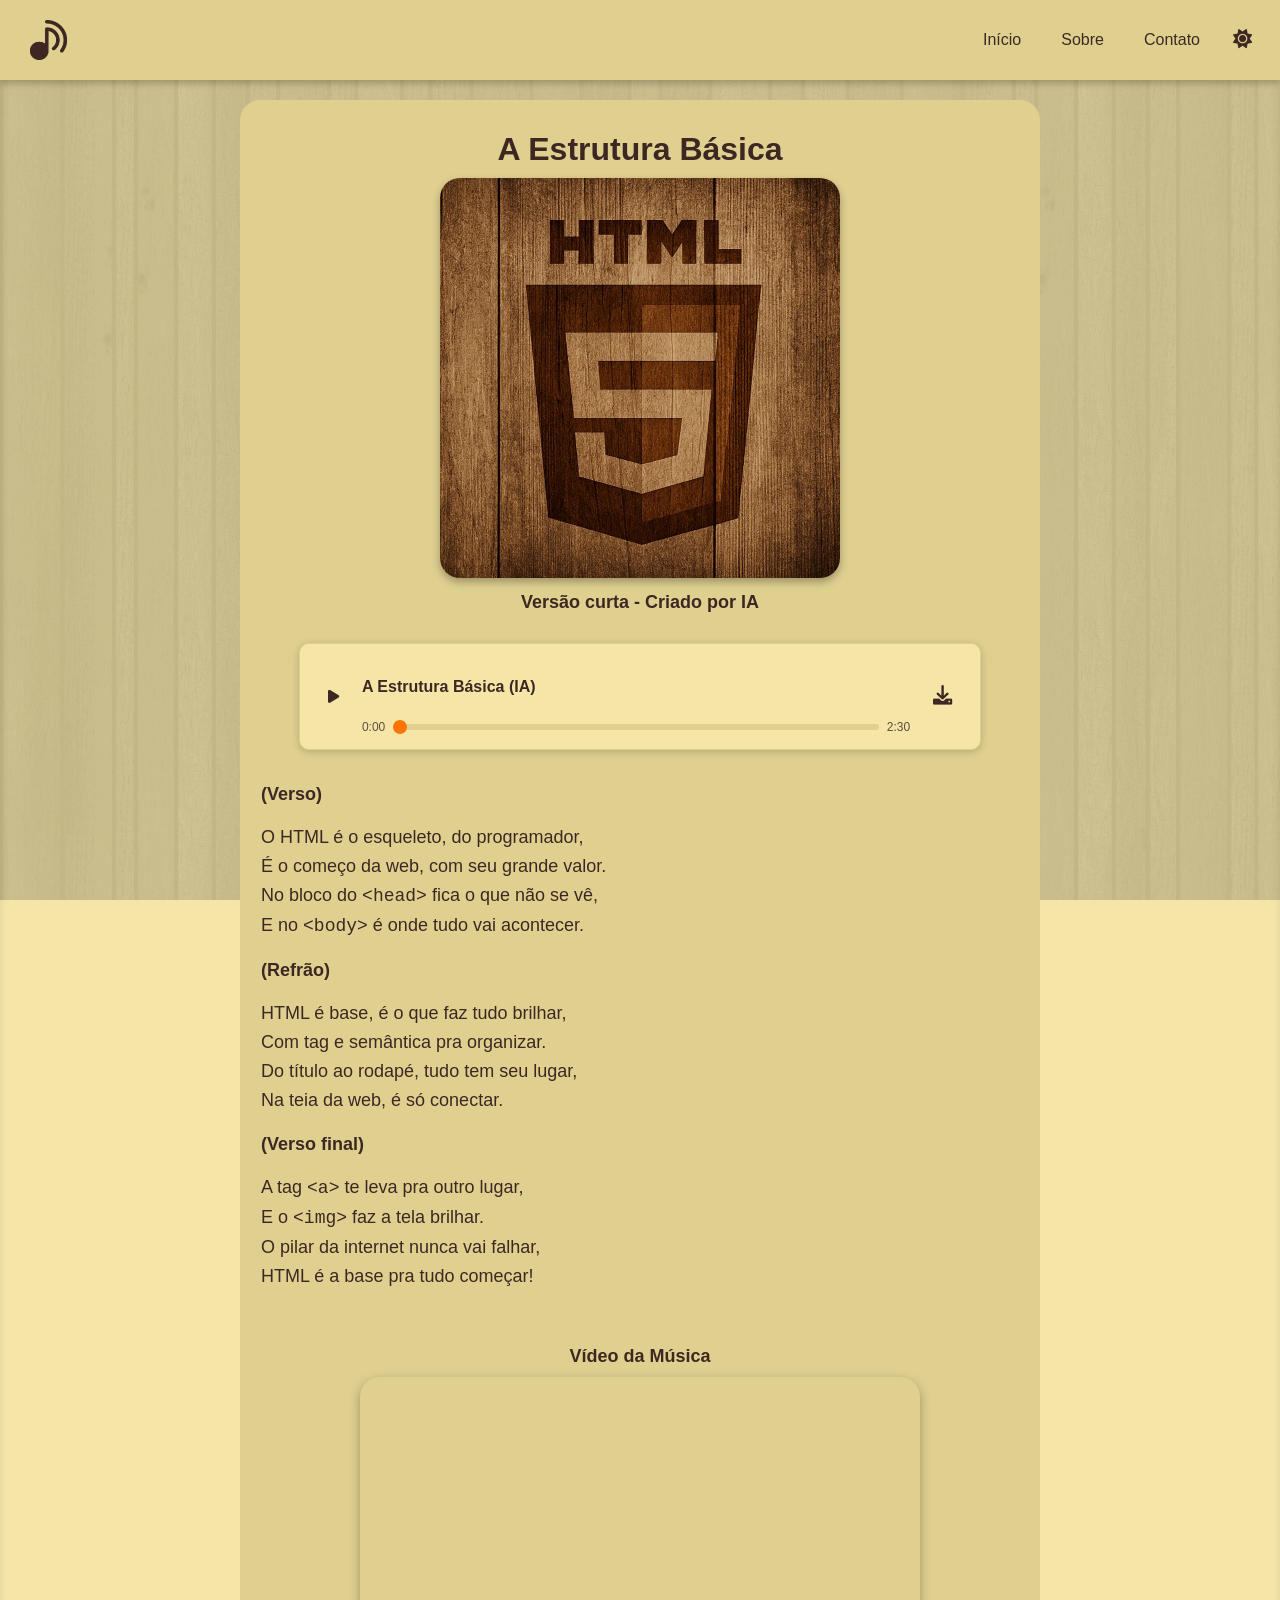
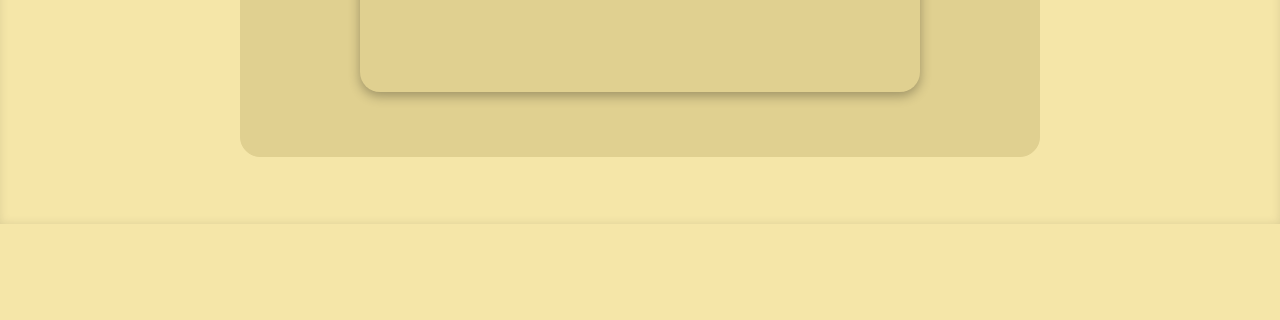
<file: index.html>
<!DOCTYPE html>
<html lang="pt-BR">
<head>
    <meta charset="UTF-8">
    <meta name="viewport" content="width=device-width, initial-scale=1.0">
    <title>Música HTML - Estrutura Básica</title>
    <!-- Ícone e Favicon -->
<link rel="icon" type="image/webp" href="imagens/logo-clara.webp">
<link rel="apple-touch-icon" href="imagens/logo-clara.webp">

<!-- ====================== -->
<!-- SEO BÁSICO (Google) -->
<!-- ====================== -->
<meta name="title" content="Música HTML - Estrutura Básica">
<meta name="description" content="Uma música criada com IA sobre a estrutura básica do HTML. Descubra como o HTML é o esqueleto da web!">
<meta name="author" content="Tom Rodrigues">
<meta name="robots" content="index, follow">
<meta name="theme-color" content="#f5e6a8">

<!-- ====================== -->
<!-- OPEN GRAPH (Facebook, WhatsApp, LinkedIn, etc.) -->
<!-- ====================== -->
<meta property="og:title" content="Música HTML - Estrutura Básica">
<meta property="og:description" content="Uma música criada com IA sobre a estrutura básica do HTML. Aprenda de forma divertida como a web começa!">
<meta property="og:image" content="https://tomdrd.github.io/music/imagens/ht.png">
<meta property="og:image:width" content="1200">
<meta property="og:image:height" content="630">
<meta property="og:url" content="https://tomdrd.github.io/music">
<meta property="og:type" content="website">
<meta property="og:locale" content="pt_BR">

<!-- ====================== -->
<!-- FAVICON E COMPATIBILIDADE -->
<!-- ====================== -->
<link rel="icon" sizes="32x32" href="imagens/logo-clara.webp" type="image/webp">
<link rel="icon" sizes="192x192" href="imagens/logo-clara.webp" type="image/webp">
<link rel="shortcut icon" href="imagens/logo-clara.webp" type="image/webp">


    <link rel="stylesheet" href="style.css">
    <link rel="stylesheet" href="https://cdnjs.cloudflare.com/ajax/libs/font-awesome/6.0.0-beta3/css/all.min.css">
</head>
<body>
<div id="header-container"></div>

    <main class="container">
        
        <article id="musica-html">
                          <h1>A Estrutura Básica</h1>
            <figure class="capa">
                <img src="imagens/ht.webp" alt="Capa da Música HTML" />
                <h2>Versão curta - Criado por IA</h2>
            </figure>
            <!-- Player de Música -->
            <div class="custom-audio-player">
        <audio id="audio-player" src="musica.mp3"></audio>

        <div class="player-controls">
            <button id="play-pause-btn" class="control-btn play-pause-btn">
                <i class="fas fa-play"></i>
            </button>
            
            <div class="track-info-area">
                <p id="player-title" class="player-title">A Estrutura Básica (IA)</p>
                <div class="progress-container">
                    <span id="current-time" class="time">0:00</span>
                    <input type="range" id="seek-bar" value="0" step="1" max="100">
                    <span id="duration" class="time">0:00</span>
                </div>
            </div>

            <button id="download-btn" class="control-btn" title="Baixar Música">
                <i class="fas fa-download"></i>
            </button>
        </div>
    </div><!-- FIM Player de Música -->
            <section class="letra">
                <div class="verso">
                    <b>(Verso)</b>
                    <p>
                        O HTML é o esqueleto, do programador,<br>
                        É o começo da web, com seu grande valor.<br>
                        No bloco do <code>&lt;head&gt;</code> fica o que não se vê,<br>
                        E no <code>&lt;body&gt;</code> é onde tudo vai acontecer.<br>
                    </p>
                </div>

                <div class="refrao">
                    <b>(Refrão)</b>
                    <p>
                        HTML é base, é o que faz tudo brilhar,<br>
                        Com tag e semântica pra organizar.<br>
                        Do título ao rodapé, tudo tem seu lugar,<br>
                        Na teia da web, é só conectar.<br>
                    </p>
                </div>

                <div class="verso-final">
                    <b>(Verso final)</b>
                    <p>
                        A tag <code>&lt;a&gt;</code> te leva pra outro lugar,<br>
                        E o <code>&lt;img&gt;</code> faz a tela brilhar.<br>
                        O pilar da internet nunca vai falhar,<br>
                        HTML é a base pra tudo começar!<br>
                    </p>
                </div>
            </section>
        </article>

        <section id="video" class="iframe-youtube">
            <h2>Vídeo da Música</h2>
            <iframe width="560" height="315" src="https://www.youtube.com/embed/_TU_8eK-ZZ4?si=ZCW_z7kp8yyn74h-" title="YouTube video player" frameborder="0" allow="accelerometer; autoplay; clipboard-write; encrypted-media; gyroscope; picture-in-picture; web-share" referrerpolicy="strict-origin-when-cross-origin" allowfullscreen></iframe>
        </section>
        
    </main>

<div id="footer-container"></div>

    <script src="script.js"></script>
   

</body>
</html>
</file>
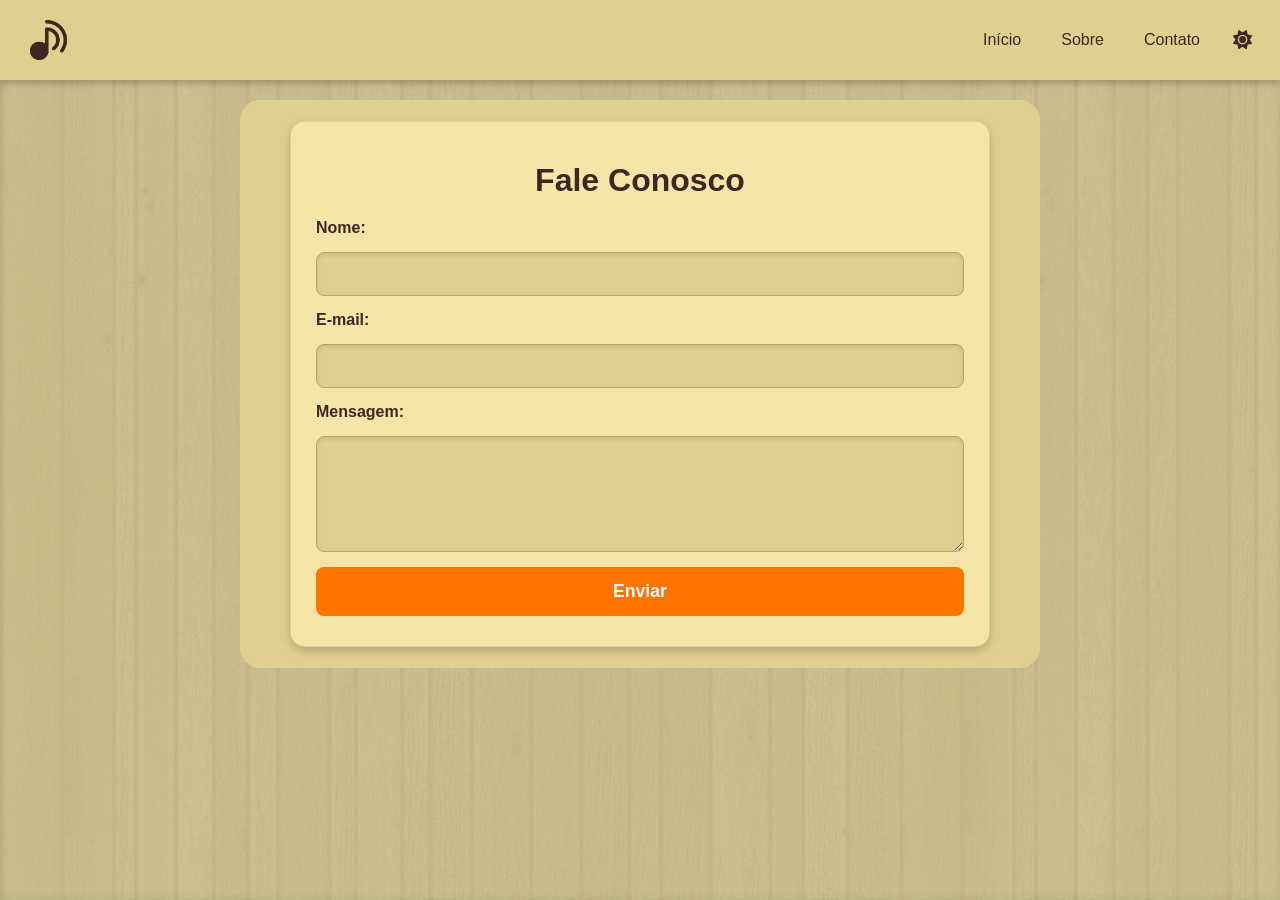
<file: contato.html>
<head>
    <meta charset="UTF-8" />
    <meta name="viewport" content="width=device-width, initial-scale=1.0" />
    <title>Contato — Música HTML</title>

    <link rel="stylesheet" href="style.css" />
    <link
      rel="stylesheet"
      href="https://cdnjs.cloudflare.com/ajax/libs/font-awesome/6.0.0-beta3/css/all.min.css"
    />
  </head>
<body>
  <div id="header-container"></div>
<main class="container">
  <section id="contato">
    <h1>Fale Conosco</h1>
    <form action="https://formspree.io/f/mldoypoj" method="POST" id="form-contato">
      <label for="nome">Nome:</label>
      <input type="text" id="nome" name="nome" required>

      <label for="email">E-mail:</label>
      <input type="email" id="email" name="email" required>

      <label for="mensagem">Mensagem:</label>
      <textarea id="mensagem" name="mensagem" rows="5" required></textarea>
      <input type="hidden" name="_next" value="/obrigado.html" />
      <button type="submit">Enviar</button>
    </form>
  </section>
</main>
  <div id="footer-container"></div>

  <script src="script.js"></script>
</body>
</file>
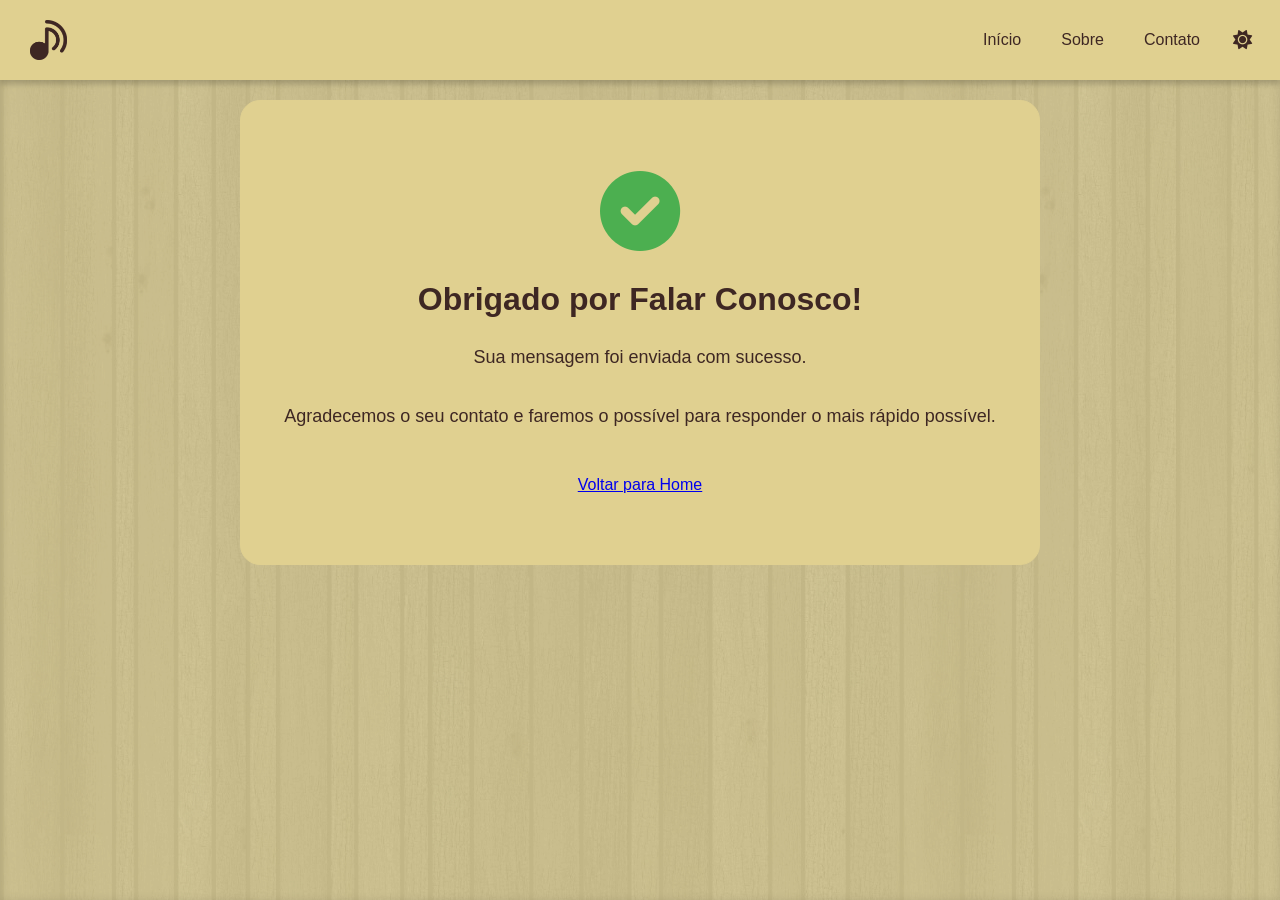
<file: obrigado.html>
<head>
    <meta charset="UTF-8" />
    <meta name="viewport" content="width=device-width, initial-scale=1.0" />
    <title>Titulo da página</title>

    <link rel="stylesheet" href="style.css" />
    <link
      rel="stylesheet"
      href="https://cdnjs.cloudflare.com/ajax/libs/font-awesome/6.0.0-beta3/css/all.min.css"
    />
  </head>
<body>
  <div id="header-container"></div>
<main class="container">
<section id="agradecimento" style="text-align: center; padding: 50px 0;">
        <i
          class="fas fa-check-circle"
          style="font-size: 5rem; color: #4caf50; margin-bottom: 20px;"
        ></i>
        <h1>Obrigado por Falar Conosco!</h1>
        <p>Sua mensagem foi enviada com sucesso.</p>
        <p>
          Agradecemos o seu contato e faremos o possível para responder o mais
          rápido possível.
        </p>
        <div style="margin-top: 30px;">
          <a href="/" class="btn-primary">Voltar para Home</a>
        </div>
      </section>
</main>
  <div id="footer-container"></div>

  <script src="script.js"></script>
</body>
</file>
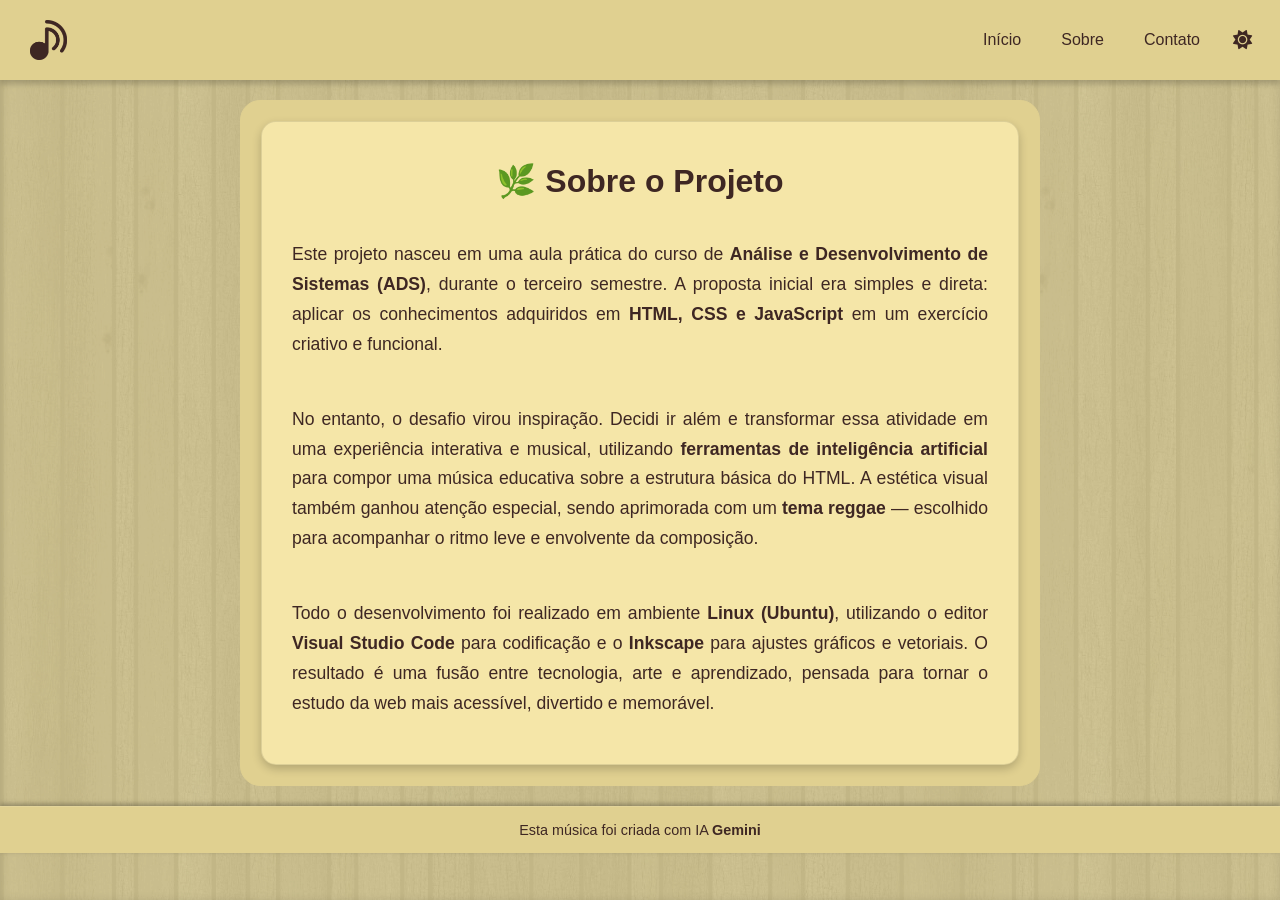
<file: sobre.html>
<head>
    <meta charset="UTF-8" />
    <meta name="viewport" content="width=device-width, initial-scale=1.0" />
    <title>Contato — Música HTML</title>

    <link rel="stylesheet" href="style.css" />
    <link
      rel="stylesheet"
      href="https://cdnjs.cloudflare.com/ajax/libs/font-awesome/6.0.0-beta3/css/all.min.css"
    />
  </head>
<body>
  <div id="header-container"></div>
  <main class="container">
    <section id="sobre">
  <h1>🌿 Sobre o Projeto</h1>
  <p style="text-align: justify;">
    Este projeto nasceu em uma aula prática do curso de <strong>Análise e Desenvolvimento de Sistemas (ADS)</strong>, durante o terceiro semestre. A proposta inicial era simples e direta: aplicar os conhecimentos adquiridos em <strong>HTML, CSS e JavaScript</strong> em um exercício criativo e funcional.
  </p>
  <p style="text-align: justify;">
    No entanto, o desafio virou inspiração. Decidi ir além e transformar essa atividade em uma experiência interativa e musical, utilizando <strong>ferramentas de inteligência artificial</strong> para compor uma música educativa sobre a estrutura básica do HTML. A estética visual também ganhou atenção especial, sendo aprimorada com um <strong>tema reggae</strong> — escolhido para acompanhar o ritmo leve e envolvente da composição.
  </p>
  <p style="text-align: justify;">
    Todo o desenvolvimento foi realizado em ambiente <strong>Linux (Ubuntu)</strong>, utilizando o editor <strong>Visual Studio Code</strong> para codificação e o <strong>Inkscape</strong> para ajustes gráficos e vetoriais. O resultado é uma fusão entre tecnologia, arte e aprendizado, pensada para tornar o estudo da web mais acessível, divertido e memorável.
  </p>


</section>

  </main>
  <div id="footer-container"></div>
  <script src="script.js"></script>
</body>
</file>
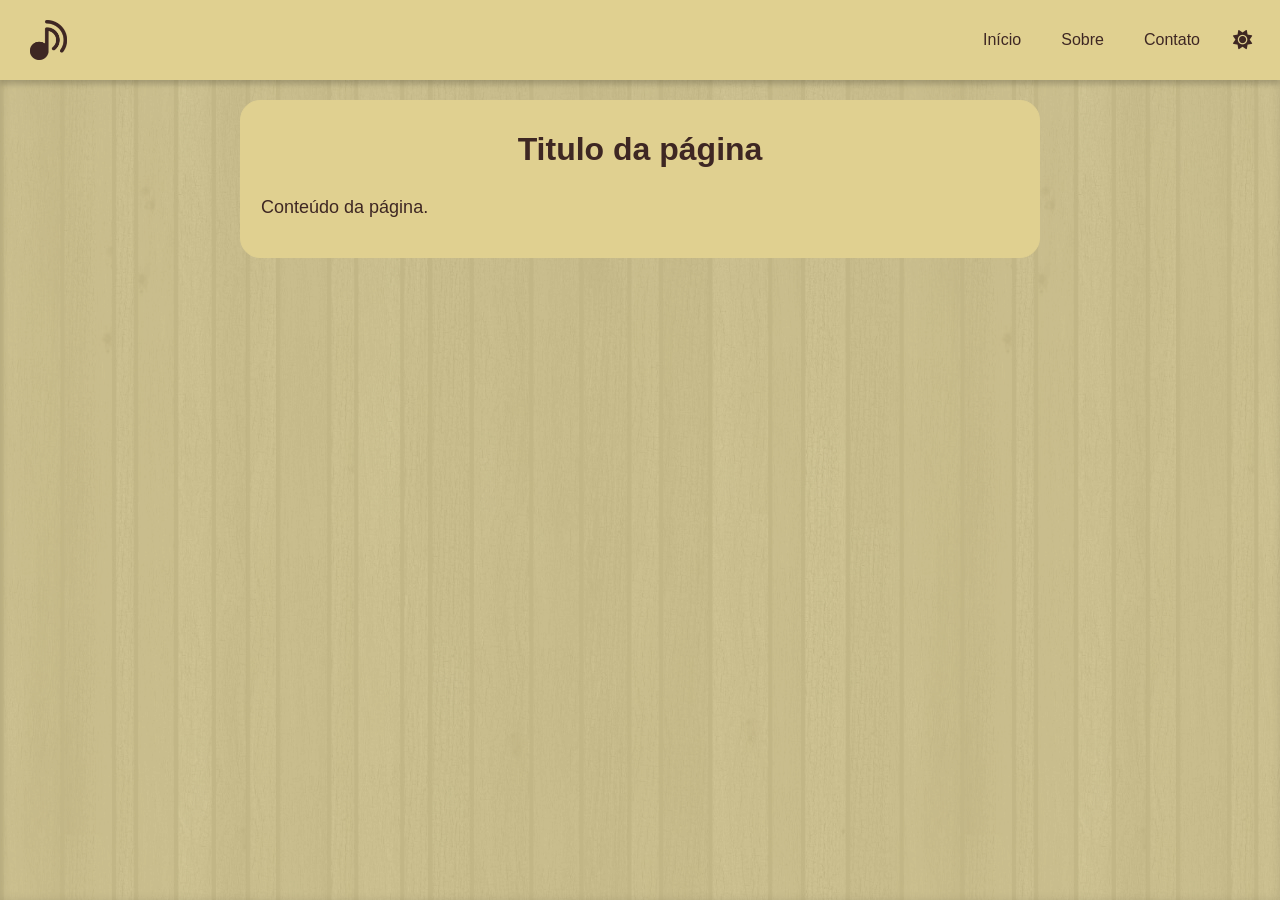
<file: template.html>
<head>
    <meta charset="UTF-8" />
    <meta name="viewport" content="width=device-width, initial-scale=1.0" />
    <title>Titulo da página</title>

    <link rel="stylesheet" href="style.css" />
    <link
      rel="stylesheet"
      href="https://cdnjs.cloudflare.com/ajax/libs/font-awesome/6.0.0-beta3/css/all.min.css"
    />
  </head>
<body>
  <div id="header-container"></div>
<main class="container">
  <section id="nome-da-sessao">
    <h1>Titulo da página</h1>
    <p>Conteúdo da página.</p>
  </section>
</main>
  <div id="footer-container"></div>

  <script src="script.js"></script>
</body>
</file>
<file: style.css>
/* Variáveis CSS para a simulação de textura de madeira - tá massa*/
:root {
    /* Tema Claro (Simulação de Madeira Clara Amarelada) */
    --cor-fundo-principal: #f5e6a8; /* Amarelo claro/bege */
    --cor-fundo-secundario: #e0d090; /* Tom mais escuro para cabeçalho/elementos */
    --cor-texto-principal: #3e2723; /* Marrom escuro */
    --cor-link: #ff7300;
    --sombra-madeira: inset 0 0 10px rgba(0, 0, 0, 0.1);
    --fundo-textura: url('imagens/fundo.webp');
}

body.dark-mode {
    /* Tema Escuro (Simulação de Madeira Escura) */
    --cor-fundo-principal: #3a2e2a; /* Marrom escuro/Chocolate */
    --cor-fundo-secundario: #2c221e; /* Tom mais escuro */
    --cor-texto-principal: #f4e8c5; /* Creme claro */
    --cor-link: #ff7300;
    --sombra-madeira: inset 0 0 15px rgba(0, 0, 0, 0.5);
    --fundo-textura: url('imagens/fundo.webp');
}

/* Base e Reset */
* {
    box-sizing: border-box;
    margin: 0;
    padding: 0;
}

body {
    background-image: var(--fundo-textura); /* Usa a variável que troca de imagem */
    background-repeat: repeat; /* Repete a imagem em X e Y */
    background-attachment: fixed; /* Fixa a imagem no viewport */
    background-size: auto; /* Mantém o tamanho original do ladrilho da textura */   
    background-color: var(--cor-fundo-principal);
    font-family: Arial, Helvetica, sans-serif;
    color: var(--cor-texto-principal);
    transition: background-color 0.5s ease, color 0.5s ease;
    box-shadow: var(--sombra-madeira); /* Simulação da textura de madeira */
    min-height: 100vh;
}

.logo {
  border-radius: 30px;
  padding: 10px;
  height: 60px;
  width: 60px;
}

.logo img {
  height: 40px;
}

/* Estrutura Principal */
.container {
    max-width: 800px;
    margin: 20px auto; /* Adicionei margem superior/inferior para separação */
    padding: 20px;
    /* 🎨 DESTAQUE DO CONTAINER */
    background-color: var(--cor-fundo-secundario); /* Fundo secundário */
    border: 1px solid var(--cor-fundo-secundario); /* Borda sutil */
    border-radius: 20px; /* Bordas arredondadas */
    /* FIM DO DESTAQUE */
}

/* Cabeçalho */
header {
    background-color: var(--cor-fundo-secundario);
    color: white;
    padding: 10px 20px;
    display: flex;
    justify-content: space-between;
    align-items: center;
    box-shadow: 0 4px 6px rgba(0, 0, 0, 0.2);
    position: sticky; /* Sticky Header */
    top: 0;
    z-index: 1000;
    transition: all 0.3s ease;
}

/* Menu de Navegação */
#main-nav {
    display: flex;
    align-items: center;
}

#main-nav a {
    color: var(--cor-texto-principal);
    text-decoration: none;
    margin-left: 20px;
    font-size: 1em;
    padding: 5px 10px;
    transition: color 0.3s ease, background-color 0.3s ease, border-radius 0.3s ease;
}

#main-nav a:hover {
    color: var(--cor-link);
    background-color: rgba(255, 255, 255, 0.1);
    border-radius: 5px;
}

/* Botão de alternância de tema */
#theme-switcher, #menu-toggle {
    background: none;
    border: none;
    cursor: pointer;
    font-size: 1.2em;
    color: var(--cor-texto-principal);
    margin-left: 15px;
    padding: 8px;
    border-radius: 50%;
    transition: background-color 0.3s ease;
}

#theme-switcher:hover, #menu-toggle:hover {
    background-color: rgba(0, 0, 0, 0.1);
}

/* Estilo do Conteúdo (Texto e Imagem) */
h1 {
    color: var(--cor-texto-principal);
    margin: 10px 0;
    text-align: center;
    font-size: xx-large;
}

h2 {
    color: var(--cor-texto-principal);
    margin: 10px 0;
    text-align: center;
    font-size: large;
}

p, b {
    color: var(--cor-texto-principal);
    font-size: 18px;
    line-height: 1.6;
    padding: 15px 0;
}

.capa {
    text-align: center;
    margin-bottom: 30px;
}

.capa img {
    max-width: 100%;
    height: auto;
    width: 400px;
    border-radius: 20px;
    box-shadow: 0 4px 8px rgba(0, 0, 0, 0.3);
}

figcaption {
    font-style: italic;
    font-size: 0.9em;
    color: var(--cor-texto-principal);
    margin-top: 10px;
}

/* Vídeo */
.iframe-youtube {
    text-align: center;
    margin: 40px 0;
}

.iframe-youtube iframe {
    max-width: 100%;
}

/* Rodapé */
/* Footer que aparece suavemente ao chegar no final mais limpo */
footer {
  position: relative;
  bottom: -100px; /* começa escondido */
  left: 0;
  width: 100%;
  background-color: var(--cor-fundo-secundario);
  color: var(--cor-texto-principal);
  text-align: center;
  padding: 15px 0;
  box-shadow: 0 -2px 5px rgba(0, 0, 0, 0.3);
  opacity: 0;
  z-index: 100;
  border-top: 1px solid rgba(255, 255, 255, 0.1);
}

/* Classe que mostra o footer */
footer.visivel {
  bottom: 0;
  opacity: 1;
}



.creditos {
    font-size: 0.9em;
}

.creditos a {
    color: var(--cor-texto-principal);
}
.link {
    color: var(--cor-link);
    text-decoration: none;
    font-weight: bold;
}
.link:hover {
    text-decoration: underline;
}

.iframe-youtube iframe {
    max-width: 100%;
    height: 315px;
    border-radius: 20px;
    box-shadow: 0 4px 12px rgba(0, 0, 0, 0.3);
}

/* ==================================== */
/* MENU HAMBÚRGUER (Apenas em telas pequenas) */
/* ==================================== */

#menu-toggle {
    display: none; /* Esconde o botão hambúrguer por padrão em desktop */
}

@media (max-width: 768px) {
    #menu-toggle {
        display: block; /* Mostra o botão hambúrguer em telas pequenas */
    }

    #main-nav {
        /* Configuração da "gaveta" */
        position: fixed;
        top: 60px; /* Abaixo do header */
        right: 0;
        width: 250px;
        height: 100%;
        background-color: var(--cor-fundo-secundario);
        flex-direction: column;
        align-items: flex-start;
        padding: 20px;
        transform: translateX(100%); /* Esconde a gaveta inicialmente */
        transition: transform 0.3s ease-in-out;
        box-shadow: -2px 0 5px rgba(0, 0, 0, 0.5);
        z-index: 999;
    }

    #main-nav.open {
        transform: translateX(0); /* Mostra a gaveta */
    }

    #main-nav a {
        margin: 10px 0;
        width: 100%;
        padding: 10px;
        border-radius: 5px;
    }

    #theme-switcher {
        margin: 20px 0 10px 0;
        /* Coloca o botão de tema no final do menu */
    }
}

/* ==================================== */
/* PÁGINA SOBRE */
/* ==================================== */

#sobre {
  display: flex;
  flex-direction: column;
  align-items: center;
  text-align: center;
  gap: 15px;
  background-color: var(--cor-fundo-principal);
  padding: 30px;
  border-radius: 15px;
  box-shadow: 0 4px 10px rgba(0, 0, 0, 0.2);
  border: 1px solid rgba(0, 0, 0, 0.1);
  transition: transform 0.3s ease, box-shadow 0.3s ease;
}

#sobre:hover {
  transform: translateY(-3px);
  box-shadow: 0 6px 14px rgba(0, 0, 0, 0.3);
}

#sobre h1 {
  font-size: 2em;
  margin-bottom: 10px;
  color: var(--cor-texto-principal);
}

#sobre p {
  max-width: 700px;
  font-size: 1.1em;
  line-height: 1.7;
  color: var(--cor-texto-principal);
}



/* ==================================== */
/* PÁGINA CONTATO */
/* ==================================== */

#contato {
  max-width: 700px;
  margin: 0 auto;
  background-color: var(--cor-fundo-principal);
  padding: 30px 25px;
  border-radius: 15px;
  box-shadow: 0 4px 10px rgba(0, 0, 0, 0.2);
  text-align: center;
  transition: transform 0.3s ease, box-shadow 0.3s ease;
  border: 1px solid rgba(0, 0, 0, 0.1);
}

#contato:hover {
  transform: translateY(-3px);
  box-shadow: 0 6px 14px rgba(0, 0, 0, 0.3);
}

#contato h1 {
  font-size: 2em;
  margin-bottom: 20px;
  color: var(--cor-texto-principal);
}

#form-contato {
  display: flex;
  flex-direction: column;
  gap: 15px;
}

#form-contato label {
  text-align: left;
  font-weight: bold;
  color: var(--cor-texto-principal);
}

#form-contato input,
#form-contato textarea {
  padding: 12px;
  border-radius: 8px;
  border: 1px solid #b5a46a;
  font-family: inherit;
  font-size: 1em;
  color: var(--cor-texto-principal);
  background-color: var(--cor-fundo-secundario);
  box-shadow: inset 0 2px 4px rgba(0, 0, 0, 0.1);
  transition: border-color 0.3s, box-shadow 0.3s;
}

#form-contato input:focus,
#form-contato textarea:focus {
  outline: none;
  border-color: var(--cor-link);
  box-shadow: 0 0 6px var(--cor-link);
}

#form-contato button {
  background-color: var(--cor-link);
  color: #fff;
  border: none;
  border-radius: 8px;
  padding: 14px;
  font-weight: bold;
  font-size: 1.1em;
  cursor: pointer;
  transition: background-color 0.3s, transform 0.2s;
}

#form-contato button:hover {
  background-color: #ff8b33;
  transform: scale(1.02);
}

/* Mensagem de sucesso ou erro (Formspree) */
#form-contato .status {
  margin-top: 10px;
  font-size: 0.95em;
}

/* ==================================== */
/* ANIMAÇÕES SUAVES */
/* ==================================== */

section {
  animation: fadeIn 0.8s ease forwards;
  opacity: 0;
}

@keyframes fadeIn {
  from {
    opacity: 0;
    transform: translateY(15px);
  }
  to {
    opacity: 1;
    transform: translateY(0);
  }
}

/* ==================================== */
/* RESPONSIVIDADE */
/* ==================================== */

@media (max-width: 600px) {
  #contato, #sobre {
    padding: 20px;
  }

  #form-contato input,
  #form-contato textarea {
    font-size: 0.95em;
  }

  #form-contato button {
    font-size: 1em;
  }
}

/* ==================================== */
/* CUSTOM PLAYER DE MÚSICA (Estilo Integrado) */
/* ==================================== */

.custom-audio-player {
    /* Usa a cor de fundo secundária para integrar com a caixa do container */
    background-color: var(--cor-fundo-principal); 
    padding: 15px 20px;
    border-radius: 10px;
    box-shadow: 0 2px 8px rgba(0, 0, 0, 0.2);
    margin: 20px auto 30px auto; /* Centraliza e adiciona margem */
    max-width: 90%;
    /* Garante que o player use a cor de texto padrão */
    color: var(--cor-texto-principal); 
    border: 1px solid var(--cor-fundo-secundario);
    transition: background-color 0.5s ease;
}

.player-controls {
    display: flex;
    align-items: center;
    gap: 15px;
}

/* Informações da Faixa e Barra de Progresso */
.track-info-area {
    flex-grow: 1; /* Ocupa o espaço central disponível */
}

.player-title {
    font-size: 1em;
    font-weight: bold;
    margin: 0 0 5px 0;
    color: var(--cor-texto-principal);
    white-space: nowrap;
    overflow: hidden;
    text-overflow: ellipsis;
}

/* Controles (Botões) */
.control-btn {
    background: none;
    border: none;
    color: var(--cor-texto-principal); /* Cor principal do texto */
    font-size: 1.2em;
    cursor: pointer;
    padding: 8px;
    border-radius: 50%;
    transition: color 0.2s ease, background-color 0.2s ease, transform 0.1s ease;
}

.control-btn:hover {
    color: var(--cor-link); /* Cor de destaque (Laranja/Link) ao passar o mouse */
    background-color: rgba(0, 0, 0, 0.05); /* Leve fundo no hover */
}

.play-pause-btn {
    font-size: 15px;
}

/* Barra de Progresso */
.progress-container {
    display: flex;
    align-items: center;
    gap: 8px;
}

.time {
    font-size: 0.75em;
    color: var(--cor-texto-principal);
    opacity: 0.8;
}

#seek-bar {
    -webkit-appearance: none;
    appearance: none;
    width: 100%;
    height: 6px;
    background: var(--cor-fundo-secundario); /* Cor de fundo da barra */
    cursor: pointer;
    border-radius: 3px;
}

/* Estilizando o "thumb" (o círculo que você arrasta) */
#seek-bar::-webkit-slider-thumb {
    -webkit-appearance: none;
    appearance: none;
    width: 14px;
    height: 14px;
    border-radius: 50%;
    background: var(--cor-link); /* Cor de destaque para o indicador */
    transition: background 0.2s ease;
}

#seek-bar:hover::-webkit-slider-thumb, #seek-bar:active::-webkit-slider-thumb {
    background: #ff8b33; 
    box-shadow: 0 0 5px rgba(255, 115, 0, 0.5);
}

/* Responsividade para telas menores */
@media (max-width: 480px) {
    .player-controls {
        gap: 10px;
    }

    .play-pause-btn {
        font-size: 1.5em;
    }

    .control-btn {
        font-size: 1em;
    }

    .player-title {
        font-size: 0.9em;
    }
    
}
/* remove o quadro azul INÍCIO */
* {
  -webkit-tap-highlight-color: transparent;
}

button::-moz-focus-inner,
input::-moz-focus-inner {
  border: 0 !important;
}
/* remove o quadro azul FIM */
</file>
